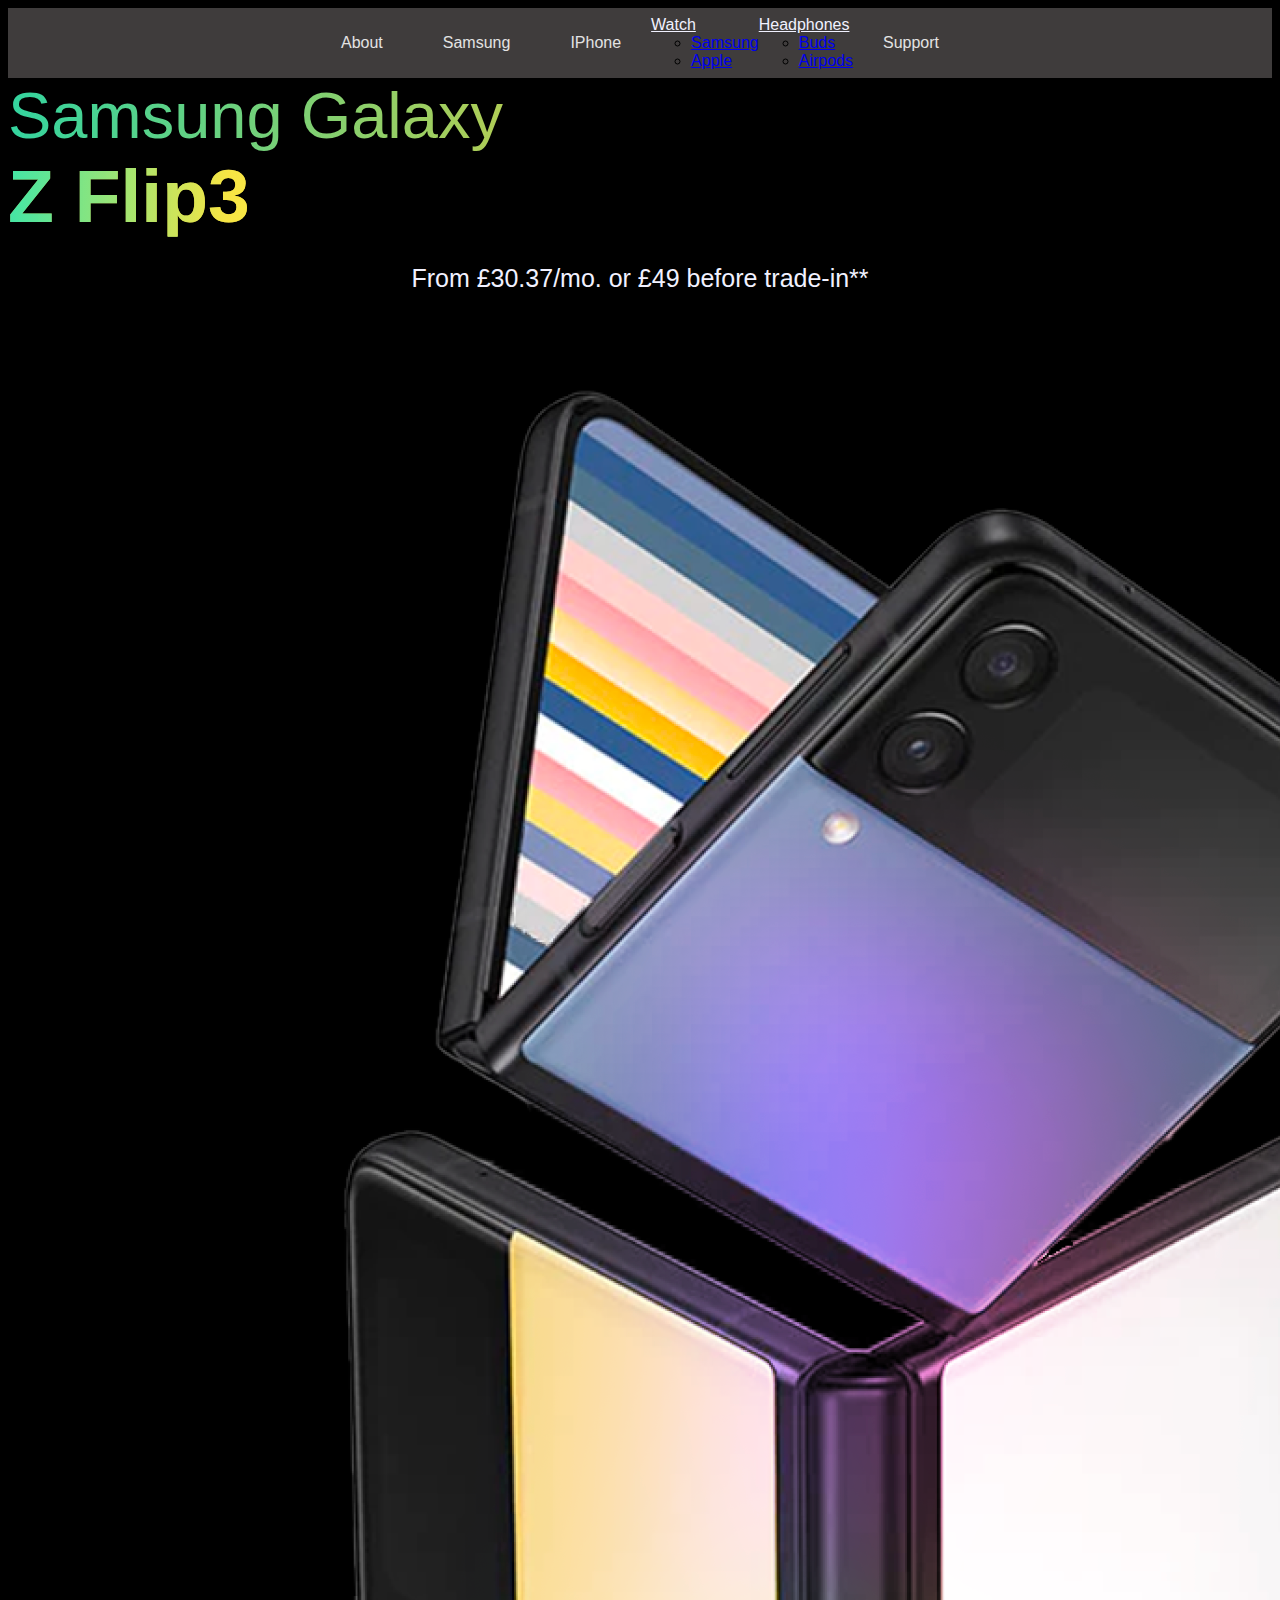
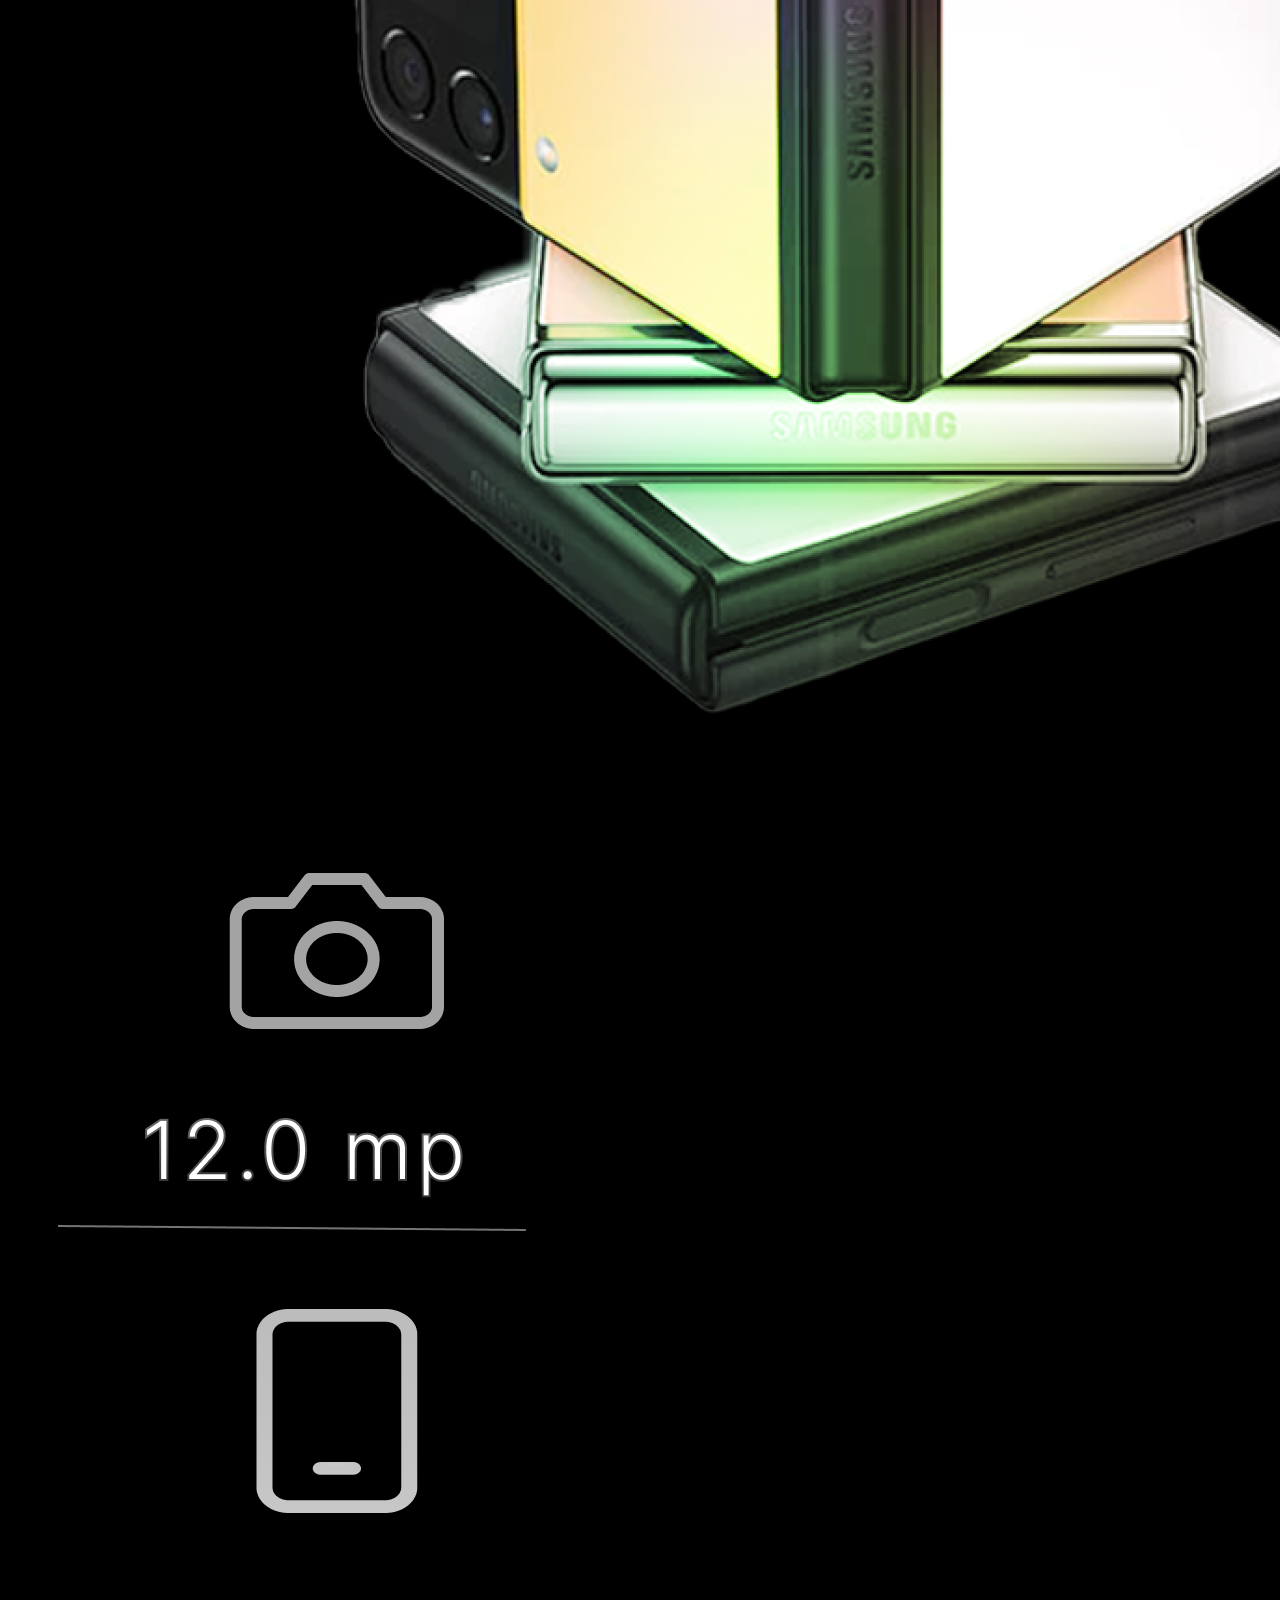
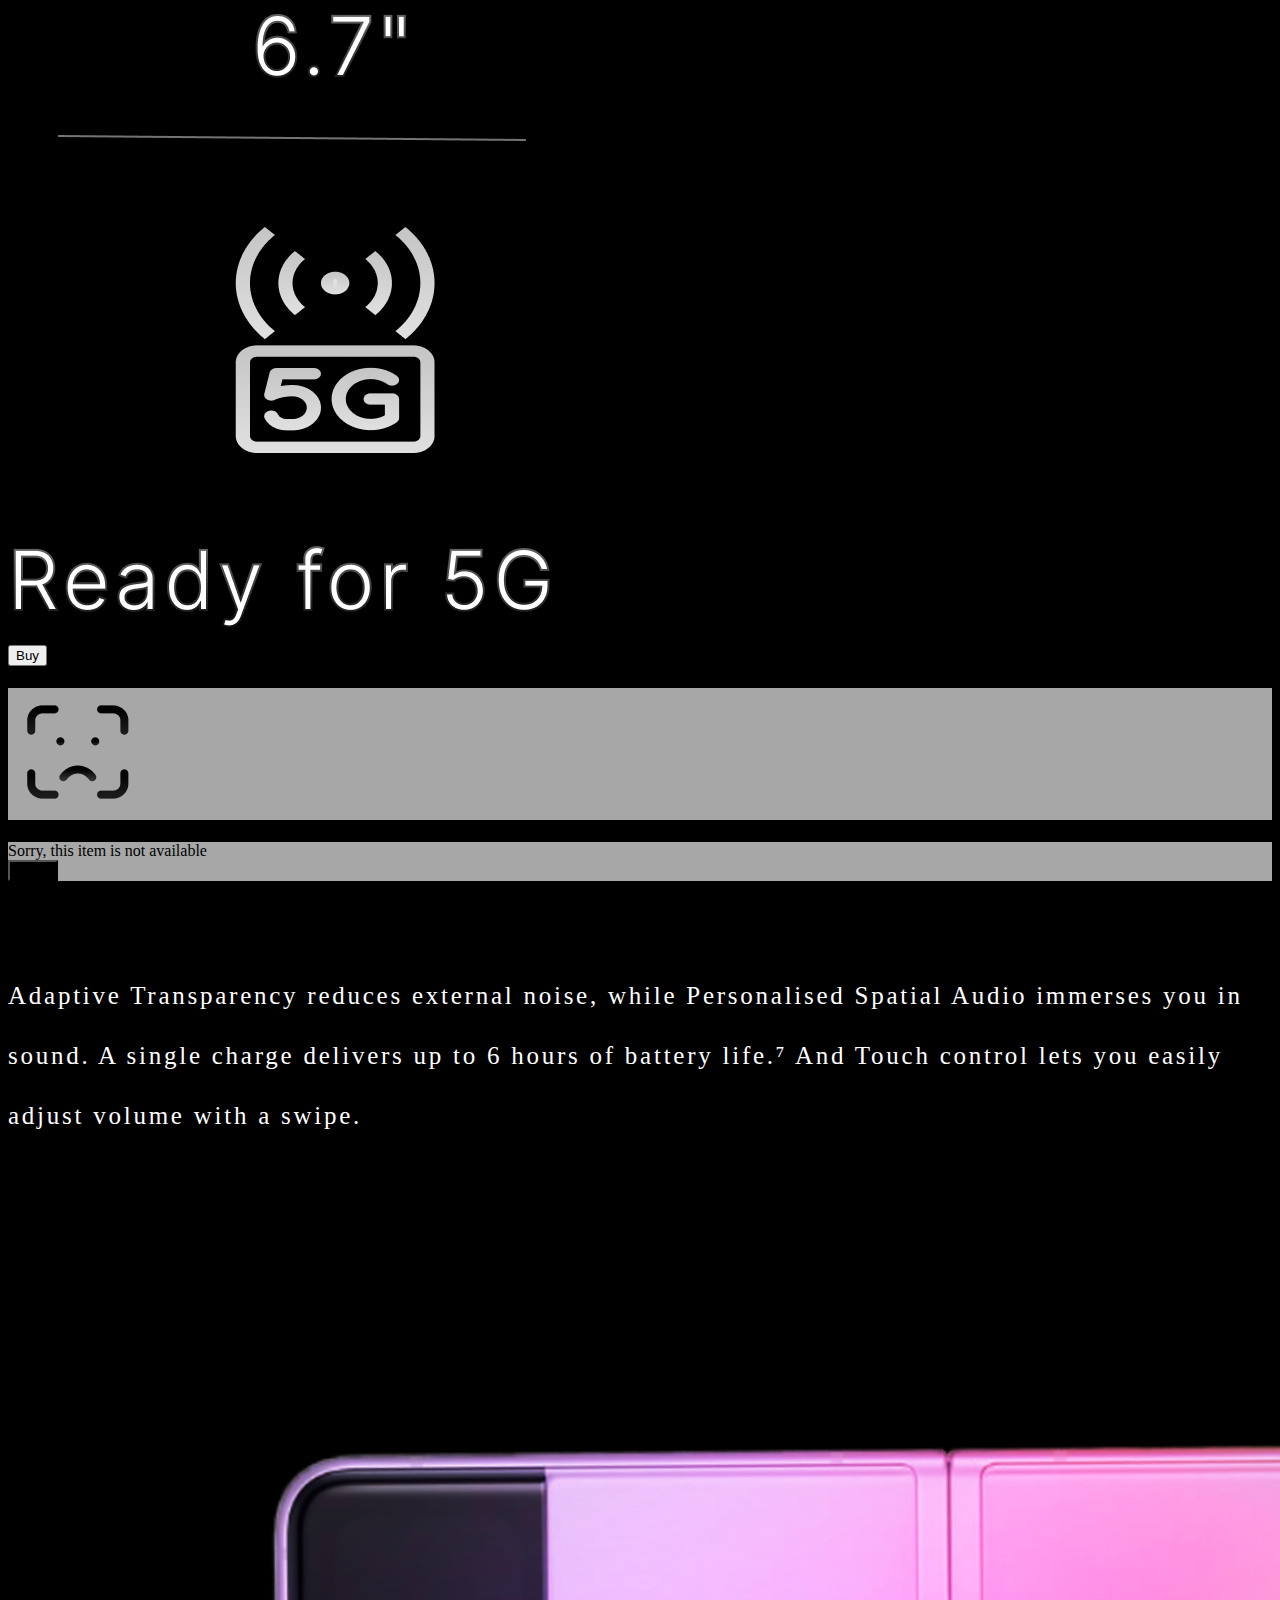
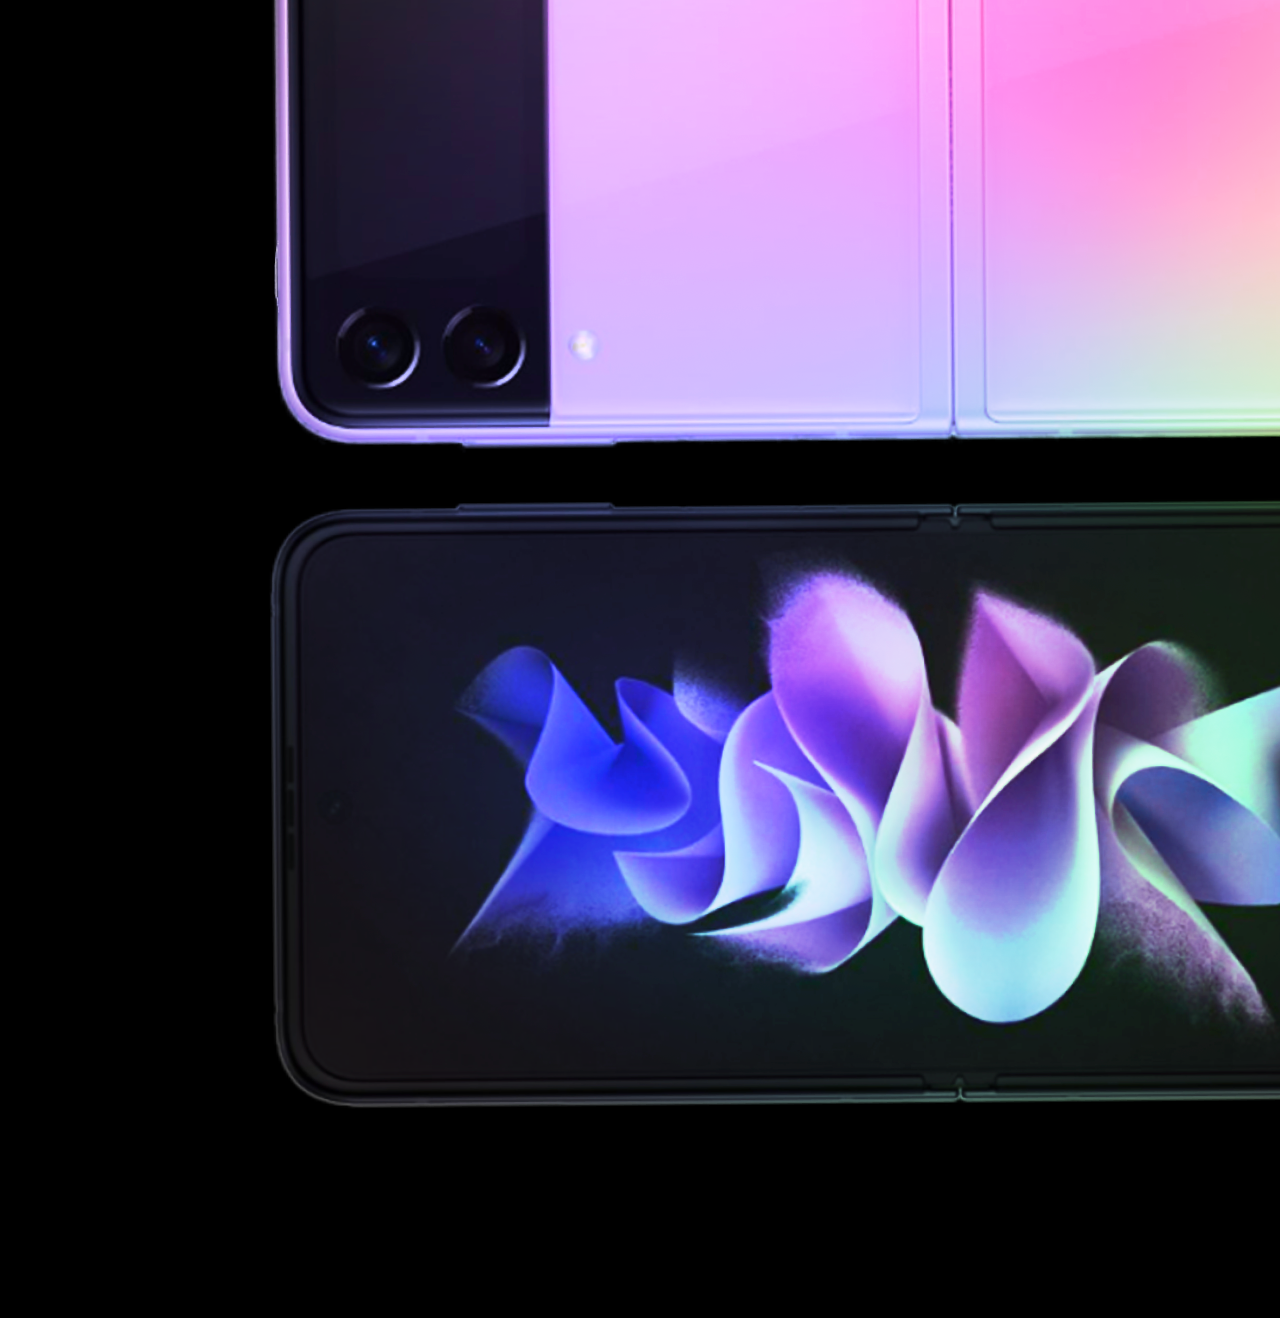
<file: sheets/index_samsung.html>
<!DOCTYPE html>
<html lang="en">

<head>
    <meta charset="UTF-8">
    <title>MobileWorldStation</title>
    <link rel="shortcut icon" href="../img/img_20.png" type="image/png">
    <link rel="stylesheet" href="../styles/main_samsung.css">
    <link href="https://cdn.jsdelivr.net/npm/bootstrap@5.0.2/dist/css/bootstrap.min.css" rel="stylesheet"
          integrity="sha384-EVSTQN3/azprG1Anm3QDgpJLIm9Nao0Yz1ztcQTwFspd3yD65VohhpuuCOmLASjC" crossorigin="anonymous">
</head>
<body>
<nav>
    <ul class="navigation-list">
        <li class="list-item"><a class="navigation-link" href="about.html">About</a></li>
        <li class="list-item"><a class="navigation-link" href="index_samsung.html">Samsung</a></li>
        <li class="list-item"><a class="navigation-link" href="index.html">IPhone</a></li>
        <li class="nav-item dropdown">
            <a class="nav-link dropdown-toggle" style="color: #F1F1FF" href="#" id="navbarDropdown" role="button" data-bs-toggle="dropdown" aria-expanded="false">
                Watch
            </a>
            <ul class="dropdown-menu" aria-labelledby="navbarDropdown">
                <li><a class="dropdown-item" href="watch_samsung.html">Samsung</a></li>
                <li><a class="dropdown-item" href="awatch.html">Apple</a></li>
            </ul>
        </li>
        <li class="nav-item dropdown">
            <a class="nav-link dropdown-toggle" style="color: #F1F1FF" href="#" id="navbarDropdown" role="button" data-bs-toggle="dropdown" aria-expanded="false">
                Headphones
            </a>
            <ul class="dropdown-menu" aria-labelledby="navbarDropdown">
                <li><a class="dropdown-item" href="sbuts.html">Buds</a></li>
                <li><a class="dropdown-item" href="airpods.html">Airpods</a></li>
            </ul>
        </li>
        <li class="list-item"><a class="navigation-link" href="support.html">Support</a></li>

    </ul>

</nav>

<main>
    <div class="container">
        <div class="row p-5"><span class="big fw-lighter">Samsung Galaxy<br> <span class="flip"><b>Z Flip3</b> </span></span>
        </div></div>
        <div class="row "><p class="from fw-lighter">From £30.37/mo. or £49 before trade‑in**</p></div>
        <div class="row"><img src="../img/img_4.png" class="img-fluid" alt="Iphones image"></div>
    </div>
    <div class="container">
        <div class="row justify-content-left block">
            <div style=" " class="col-4">
                <div class="d-flex align-items-left justify-content-end h-100"><img src="../img/img_5.png" class="w-50" alt="airpods info"></div>
            </div>
            <div class="col-6">
                <div class="info_3"><span class="info_1 fw-normal"></span><button class="btn btn-primary " id="buyShop" data-bs-toggle="modal" data-bs-target="#exampleModal">
                    Buy</button></div>
                <!-- Modal -->
                <div class="modal fade" id="exampleModal" tabindex="-1" aria-labelledby="exampleModalLabel" aria-hidden="true">
                    <div class="modal-dialog">
                        <div class="modal-content">
                            <div class="modal-header" style="background: #d1d1d1cc;">
                                <h5 class="modal-title" id="exampleModalLabel"><img src="../img/img_19.png"></h5>
                            </div>
                            <div class="modal-body" style="background: #d1d1d1cc;">
                                Sorry, this item is not available
                            </div>
                            <div class="modal-footer" style="background: #d1d1d1cc;">
                                <button type="button" class="btn btn-secondary" style="background: black;" data-bs-dismiss="modal">Close</button>
                            </div>
                        </div>
                    </div>
                </div>
                <div class="info_4"><p class="info_2 fw-lighter"><br>Adaptive Transparency reduces external noise, while Personalised Spatial Audio immerses you in sound. A single charge delivers up to 6 hours of battery life.⁷ And Touch control lets you easily adjust volume with a swipe.</p></div>

            </div>
        </div>
    </div>

    <div class="row"><img src="../img/img_6.png" class="img_6" alt="airpods"></div>

</main>


<script src="https://cdn.jsdelivr.net/npm/bootstrap@5.0.2/dist/js/bootstrap.bundle.min.js"
        integrity="sha384-MrcW6ZMFYlzcLA8Nl+NtUVF0sA7MsXsP1UyJoMp4YLEuNSfAP+JcXn/tWtIaxVXM"
        crossorigin="anonymous">

</script>
</body>

</html>
</file>
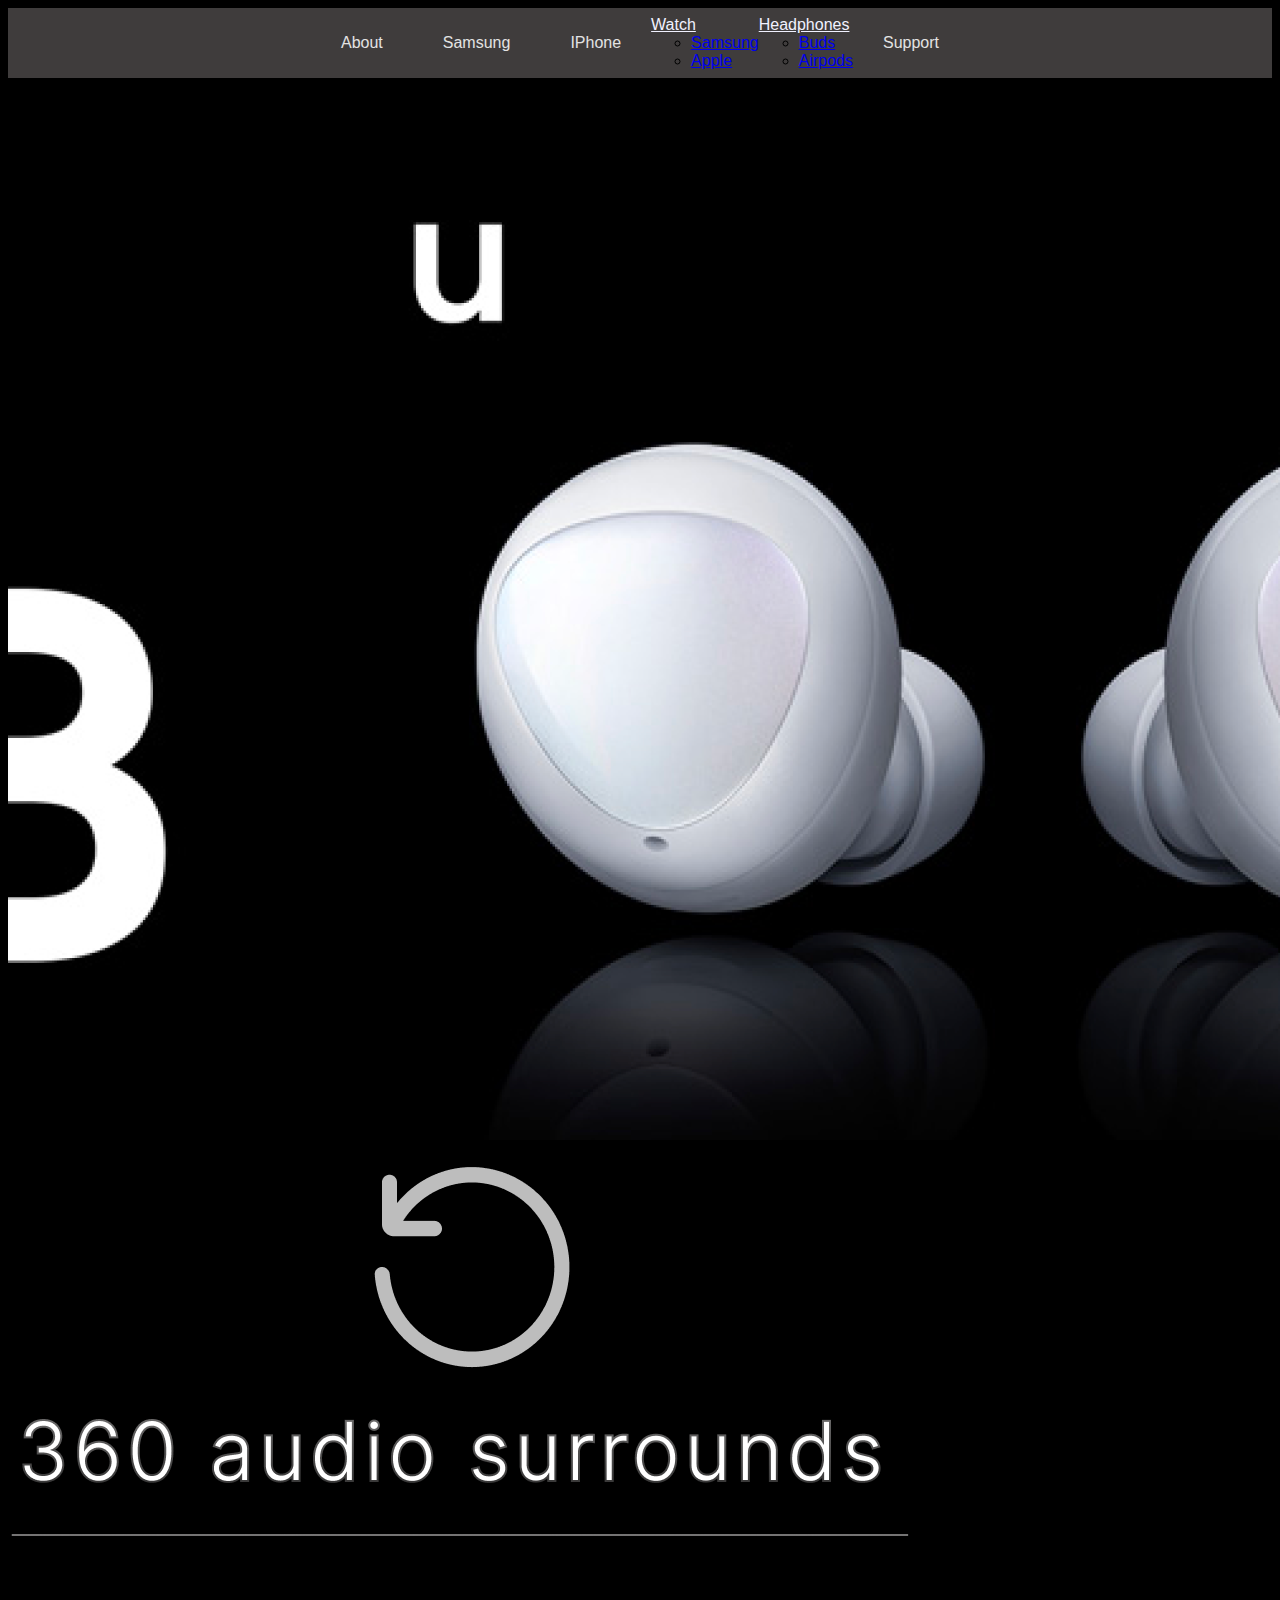
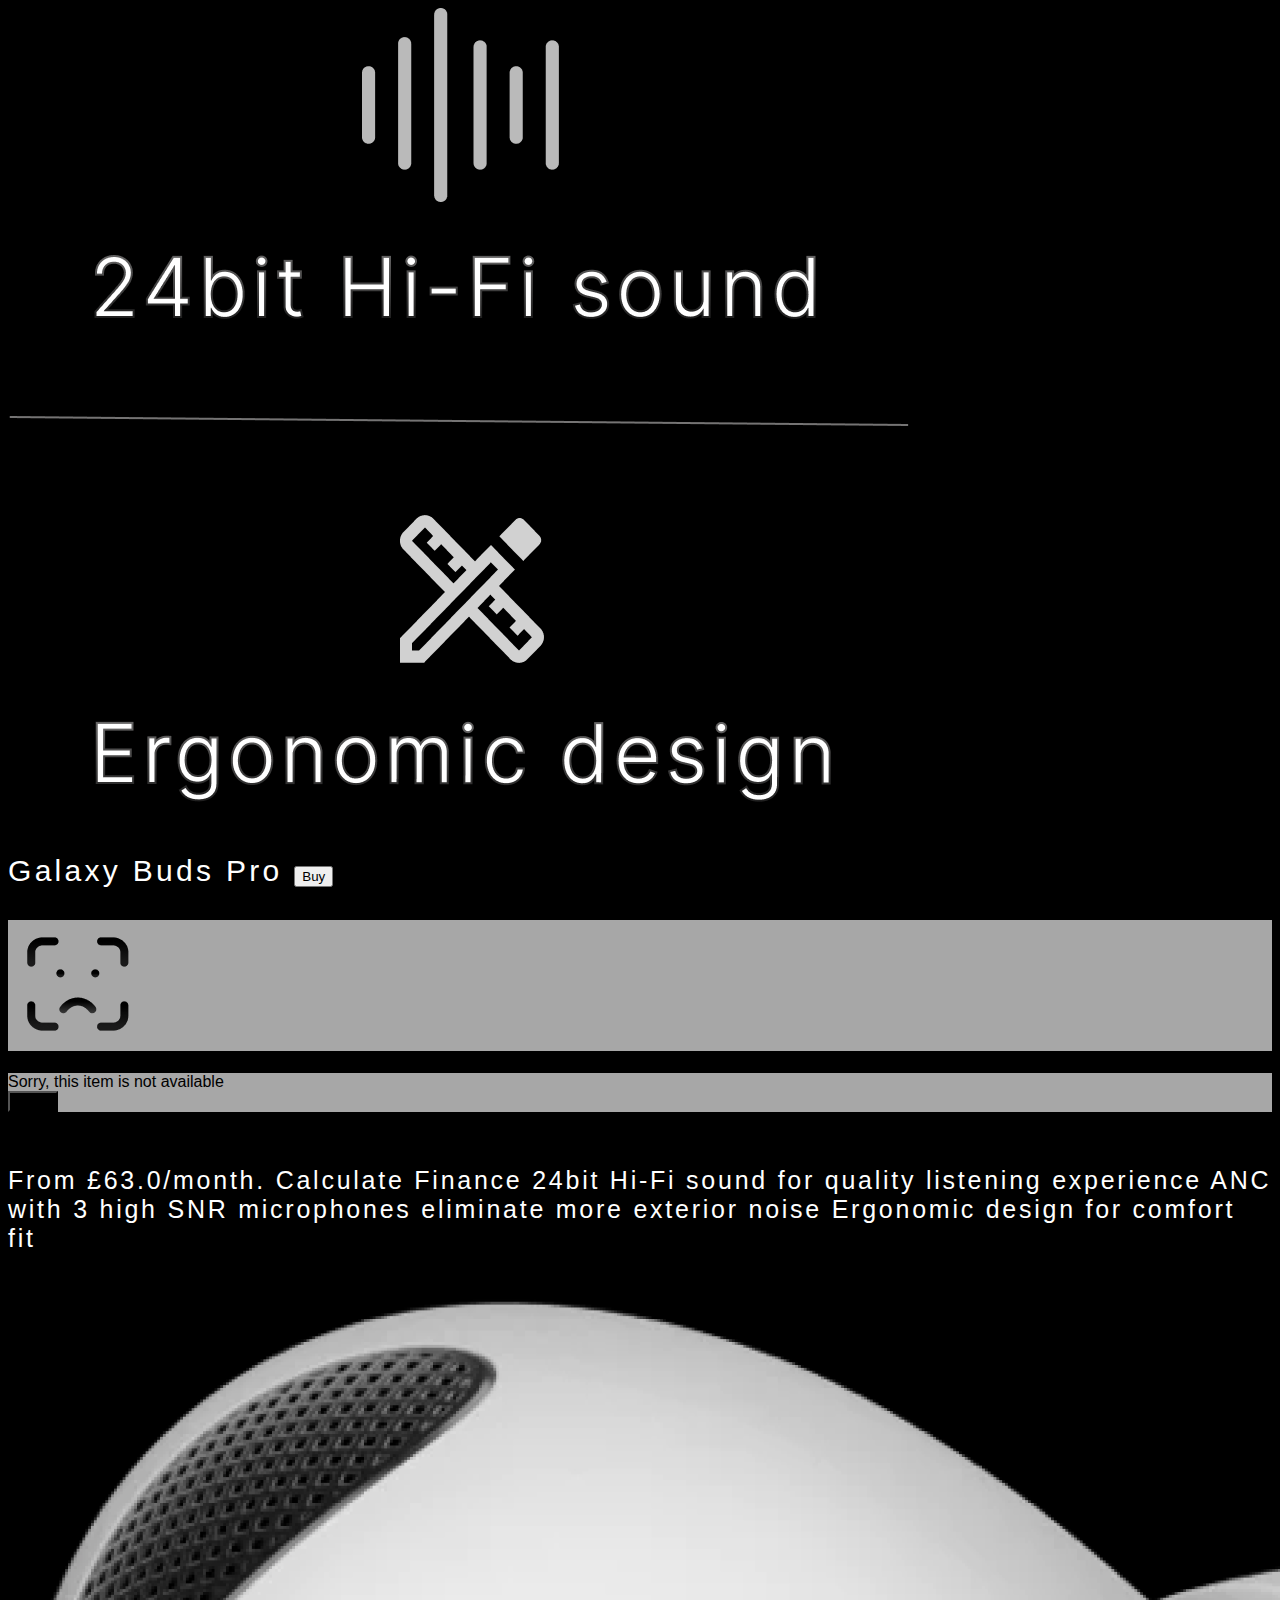
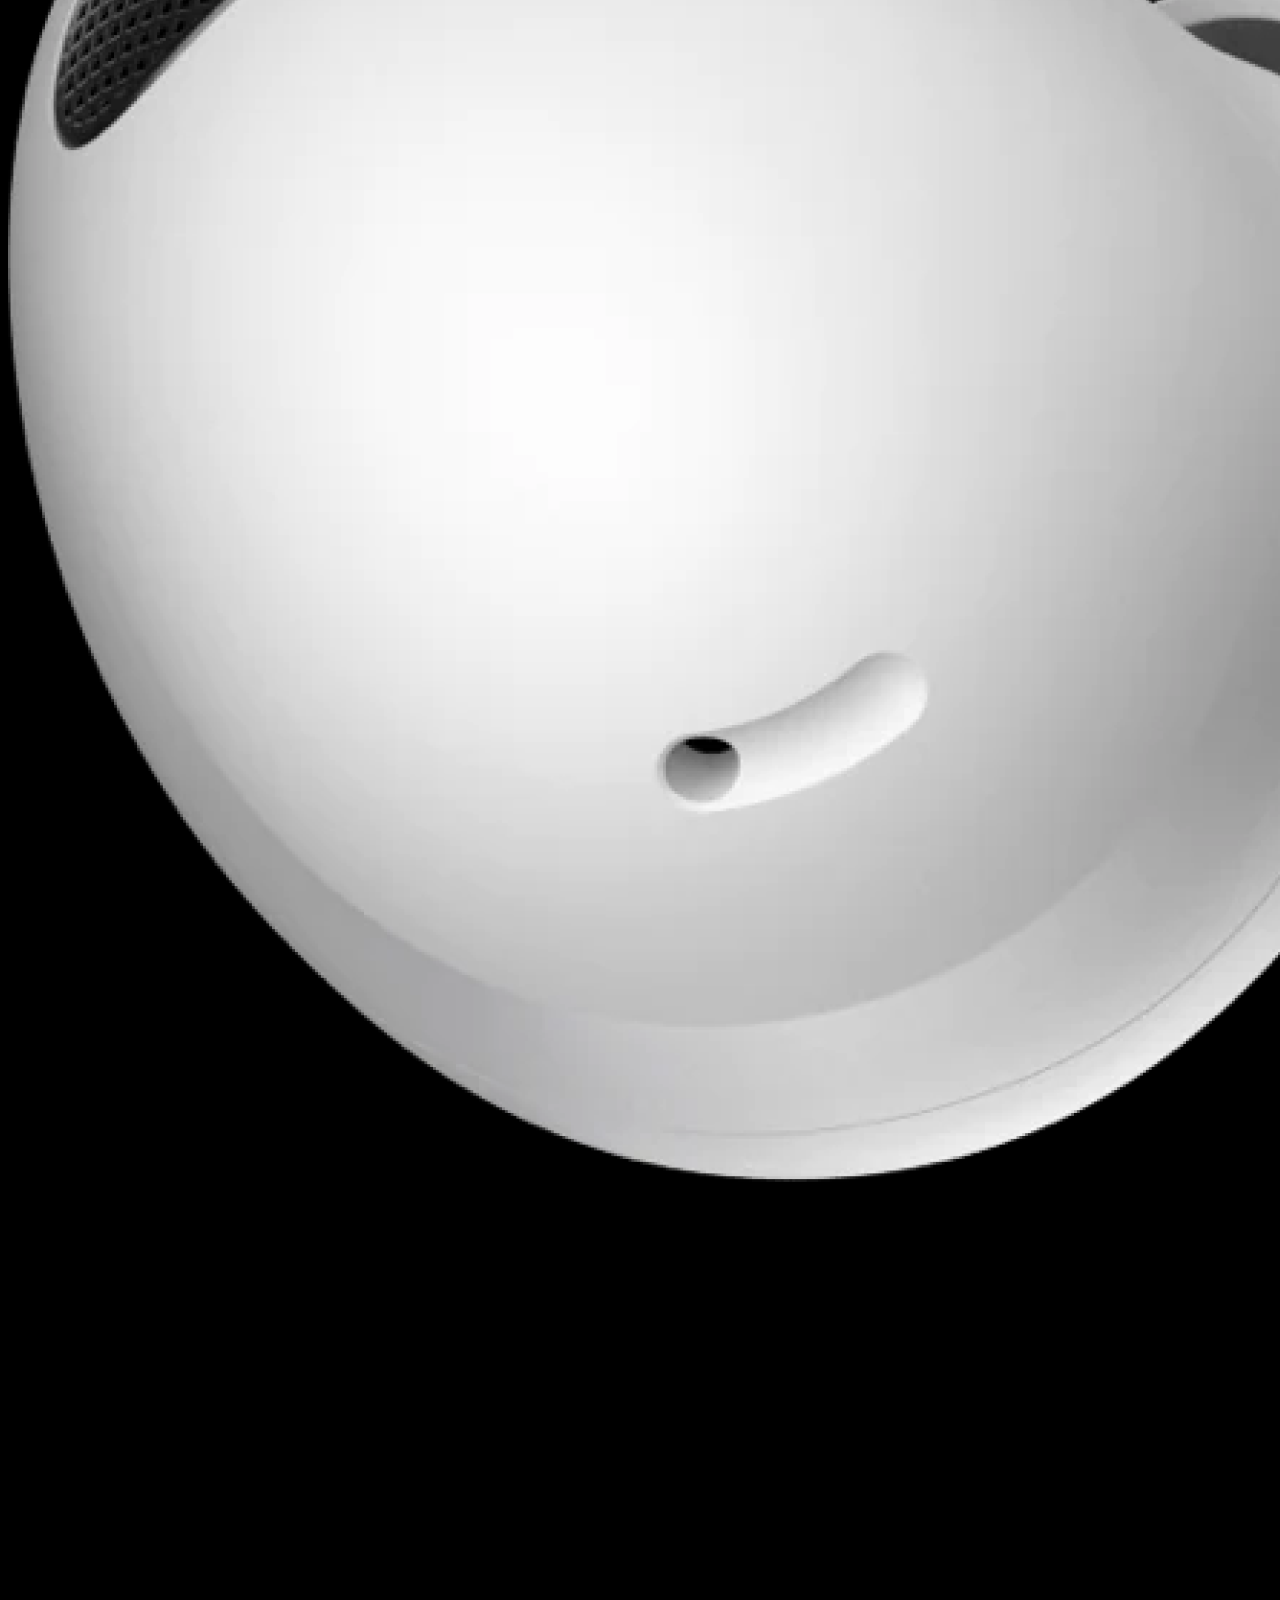
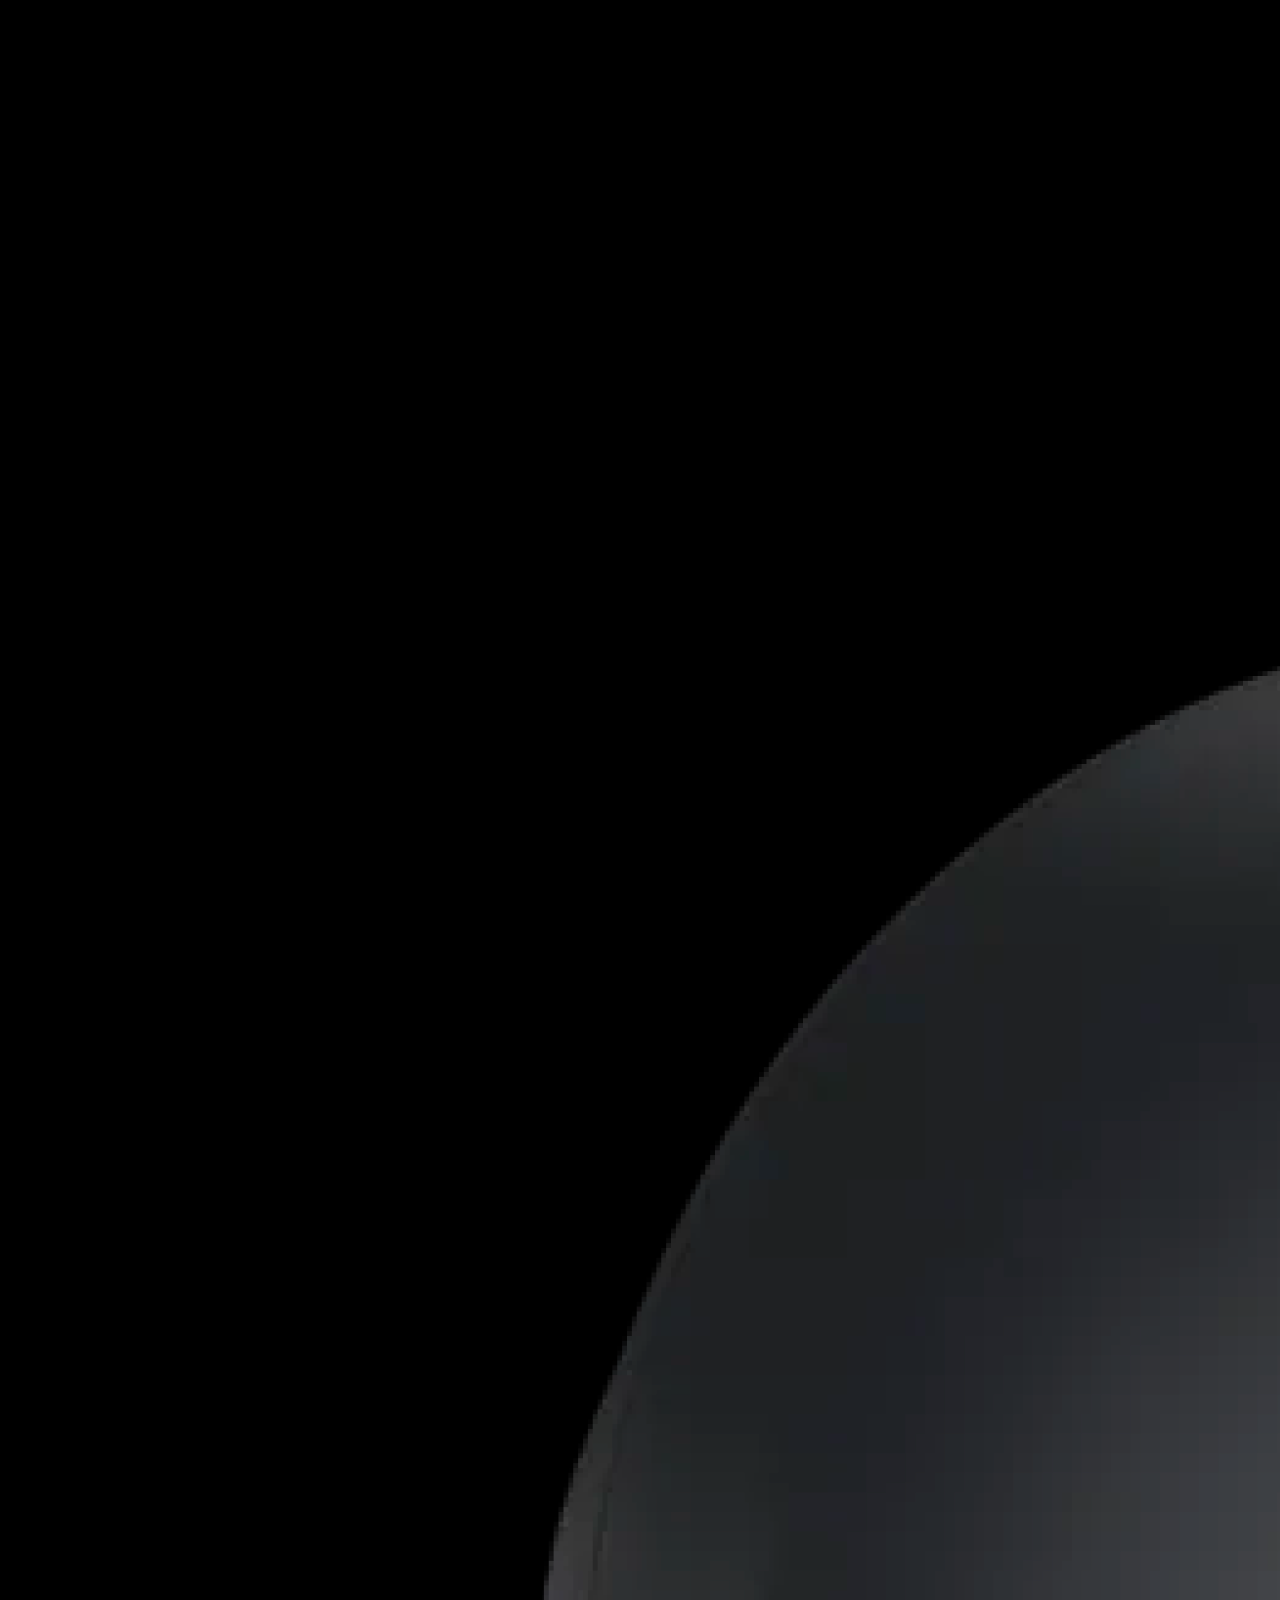
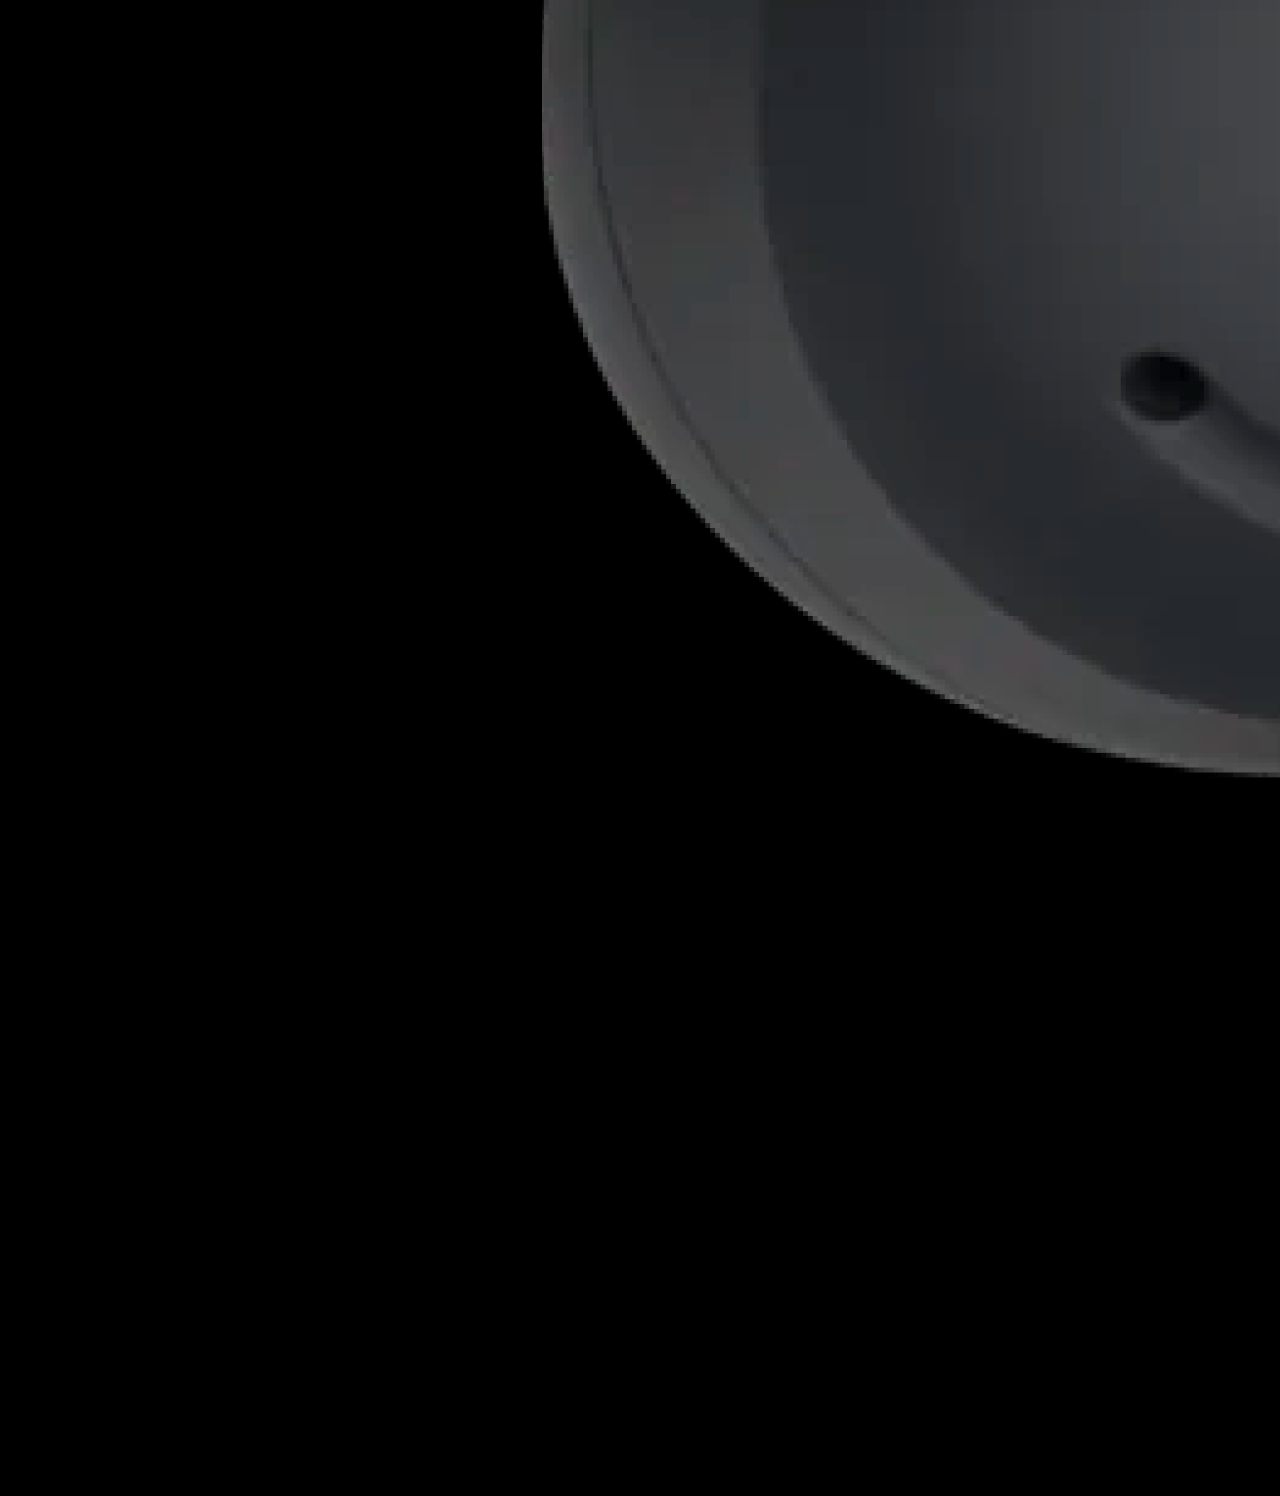
<file: sheets/sbuts.html>
<!DOCTYPE html>
<html lang="en">

<head>
    <meta charset="UTF-8">
    <title>MobileWorldStation</title>
    <link rel="shortcut icon" href="../img/img_20.png" type="image/png">
    <link rel="stylesheet" href="../styles/airpods.css">
    <link href="https://cdn.jsdelivr.net/npm/bootstrap@5.0.2/dist/css/bootstrap.min.css" rel="stylesheet"
          integrity="sha384-EVSTQN3/azprG1Anm3QDgpJLIm9Nao0Yz1ztcQTwFspd3yD65VohhpuuCOmLASjC" crossorigin="anonymous">
</head>
<body>
<nav>
    <ul class="navigation-list">
        <li class="list-item"><a class="navigation-link" href="about.html">About</a></li>
        <li class="list-item"><a class="navigation-link" href="index_samsung.html">Samsung</a></li>
        <li class="list-item"><a class="navigation-link" href="index.html">IPhone</a></li>
        <li class="nav-item dropdown">
            <a class="nav-link dropdown-toggle" style="color: #F1F1FF" href="#" id="navbarDropdown" role="button" data-bs-toggle="dropdown" aria-expanded="false">
                Watch
            </a>
            <ul class="dropdown-menu" aria-labelledby="navbarDropdown">
                <li><a class="dropdown-item" href="watch_samsung.html">Samsung</a></li>
                <li><a class="dropdown-item" href="awatch.html">Apple</a></li>
            </ul>
        </li>
        <li class="nav-item dropdown">
            <a class="nav-link dropdown-toggle" style="color: #F1F1FF" href="#" id="navbarDropdown" role="button" data-bs-toggle="dropdown" aria-expanded="false">
                Headphones
            </a>
            <ul class="dropdown-menu" aria-labelledby="navbarDropdown">
                <li><a class="dropdown-item" href="sbuts.html">Buds</a></li>
                <li><a class="dropdown-item" href="airpods.html">Airpods</a></li>
            </ul>
        </li>
        <li class="list-item"><a class="navigation-link" href="support.html">Support</a></li>

    </ul>

</nav>


<main>
    <div class="container">
        <div class="row"><img src="../img/img_16.png" class="img-fluid" alt="airpods image"></div>
        <div class="row justify-content-left block">
            <div style=" " class="col-4">
                <div class="d-flex align-items-left justify-content-end h-100"><img src="../img/img_17.png" class="w-50" alt="Samsung info"></div>
            </div>
            <div class="col-6">
                <div class="info_3"><span class="info_1 fw-normal">Galaxy Buds Pro  </span><button class="btn btn-primary " id="buyShop" data-bs-toggle="modal" data-bs-target="#exampleModal">
                    Buy</button></div>
                <!-- Modal -->
                <div class="modal fade" id="exampleModal" tabindex="-1" aria-labelledby="exampleModalLabel" aria-hidden="true">
                    <div class="modal-dialog">
                        <div class="modal-content">
                            <div class="modal-header" style="background: #d1d1d1cc;">
                                <h5 class="modal-title" id="exampleModalLabel"><img src="../img/img_19.png"></h5>
                            </div>
                            <div class="modal-body" style="background: #d1d1d1cc;">
                                Sorry, this item is not available
                            </div>
                            <div class="modal-footer" style="background: #d1d1d1cc;">
                                <button type="button" class="btn btn-secondary" style="background: black;" data-bs-dismiss="modal">Close</button>
                            </div>
                        </div>
                    </div>
                </div>
                <div class="info_4"><p class="info_2 fw-lighter"><br>From £63.0/month. Calculate Finance
                    24bit Hi-Fi sound for quality listening experience
                    ANC with 3 high SNR microphones eliminate more exterior noise
                    Ergonomic design for comfort fit</p><br>
            </div>
        </div>
    </div>
    </div>

    <div class="row"><img src="../img/img_18.png" class="img_15" alt="airpods"></div>


</main>


<script src="https://cdn.jsdelivr.net/npm/bootstrap@5.0.2/dist/js/bootstrap.bundle.min.js"
        integrity="sha384-MrcW6ZMFYlzcLA8Nl+NtUVF0sA7MsXsP1UyJoMp4YLEuNSfAP+JcXn/tWtIaxVXM"
        crossorigin="anonymous">

</script>
</body>

</html>
</file>
<file: styles/main_samsung.css>
body {
    background-color: black!important;
}
.navigation-list {
    list-style: none;
    padding: 0;
    margin: 0;
    font-family:Arial, Helvetica, sans-serif;
    font-weight: lighter;
    text-transform: none;
    background: #3F3C3C;
    display: flex;
    flex-direction: row;
    justify-content: center;
    align-items: center;
}

.list-item{
    float: left;
    padding: 10px;
}

.navigation-link {
    color: rgb(227 227 227);
    text-decoration: none;
    line-height: 50px;
    padding: 0 20px;
    transition: .3s all cubic-bezier(0.4, 0, 1, 1);
}

.navigation-link:hover{
    color: #ffffff;
}
.first {
    font-family:Raleway,sans-serif;
    font-size: 20px;
    text-align: center;
    padding-top: 50px;
    color: rgba(255, 255, 255, 0.5);
}

.big {
    font-family: Raleway, sans-serif;
    font-style: normal;
    font-size: 65px;
    text-align: center;
    background: linear-gradient(91.79deg, rgba(36, 231, 184, 0.92) -9.53%, rgba(249, 231, 69, 0.88) 90.08%, #F9E745 110.01%);
    -webkit-background-clip: text;
    -webkit-text-fill-color: transparent;
}
.flip{
    font-family: Rock Salt,Raleway,Arial, Helvetica, sans-serif;
    font-style: normal;
    font-size: 75px;
    text-align: center;
    background: linear-gradient(91.79deg, rgba(36, 231, 184, 0.92) -9.53%, rgba(249, 231, 69, 0.88) 90.08%, #F9E745 110.01%);
    -webkit-background-clip: text;
    -webkit-text-fill-color: transparent;
}

.from{
    font-family:Raleway,sans-serif;
    font-size: 25px;
    text-align: center;
    color:#F1F1FF;
}
.img{
    position: absolute;
    width: 165px;
    height: 352px;
    left: 215px;
    top: 1300px;
}
.info_1{
    position: absolute;
    width: 600px;
    left: 453px;
    top: 1292px;
    font-family: Inter,sans-serif;
    font-size: 30px;
    line-height: 55px;
    letter-spacing: 0.11em;
    color: #FFFFFF;
}
.info{
    position: absolute;
    width: 700px;
    left: 453px;
    top: 1368px;
    font-family: Inter,sans-serif;
    font-weight: 300;
    font-size: 30px;
    line-height: 55px;
    letter-spacing: 0.11em;
    color: #FFFFFF;
}
.img_2 {
    position: absolute;
    height: 680px;
    top: 2470px;
}
.info_samsung{
    position: absolute;
    left: -4px;
    top: 778px;
}

body {
    background-color: black!important;
}
.navigation-list {
    list-style: none;
    padding: 0;
    margin: 0;
    font-family:Arial, Helvetica, sans-serif;
    font-weight: lighter;
    text-transform: none;
    background: #3F3C3C;
    display: flex;
    flex-direction: row;
    justify-content: center;
    align-items: center;
}

.list-item{
    float: left;
    padding: 10px;
}

.navigation-link {
    color: rgb(227 227 227);
    text-decoration: none;
    line-height: 50px;
    padding: 0 20px;
    transition: .3s all cubic-bezier(0.4, 0, 1, 1);
}

.navigation-link:hover{
    color: #ffffff;
}
.first {
    font-family:Raleway,sans-serif;
    font-size: 20px;
    text-align: center;
    padding-top: 50px;
    color: rgba(255, 255, 255, 0.5);
}

.big {
    font-family: Raleway, sans-serif;
    font-style: normal;
    font-size: 65px;
    text-align: center;
    background: linear-gradient(91.79deg, rgba(36, 231, 184, 0.92) -9.53%, rgba(249, 231, 69, 0.88) 90.08%, #F9E745 110.01%);
    -webkit-background-clip: text;
    -webkit-text-fill-color: transparent;
}
.flip{
    font-family: Rock Salt,Raleway,Arial, Helvetica, sans-serif;
    font-style: normal;
    font-size: 75px;
    text-align: center;
    background: linear-gradient(91.79deg, rgba(36, 231, 184, 0.92) -9.53%, rgba(249, 231, 69, 0.88) 90.08%, #F9E745 110.01%);
    -webkit-background-clip: text;
    -webkit-text-fill-color: transparent;
}

.from{
    font-family:Raleway,sans-serif;
    font-size: 25px;
    text-align: center;
    color:#F1F1FF;
}
.img{
    position: relative;
    width: 100%;
}
.info_1{
    font-family: Inter,sans-serif;
    font-size: 30px;
    line-height: 55px;
    letter-spacing: 0.11em;
    color: #FFFFFF;
}
.info_2{
    font-size: 25px;
    line-height: 60px;
    letter-spacing: 0.11em;
    color: #FFFFFF;
}
</file>
<file: styles/airpods.css>
body {
    background-color: black!important;
}
.navigation-list {
    list-style: none;
    padding: 0;
    margin: 0;
    font-family:Arial, Helvetica, sans-serif;
    font-weight: lighter;
    text-transform: none;
    background: #3F3C3C;
    display: flex;
    flex-direction: row;
    justify-content: center;
    align-items: center;
}

.list-item{
    float: left;
    padding: 10px;
}

.navigation-link {
    color: rgb(227 227 227);
    text-decoration: none;
    line-height: 50px;
    padding: 0 20px;
    transition: .3s all cubic-bezier(0.4, 0, 1, 1);
}

.navigation-link:hover{
    color: #ffffff;
}
.first {
    font-family:Raleway,sans-serif;
    font-size: 20px;
    text-align: center;
    padding-top: 50px;
    color: rgba(255, 255, 255, 0.5);
}

.big {
    font-family: Raleway, sans-serif;
    font-style: normal;
    font-size: 65px;
    text-align: center;
    background: linear-gradient(91.79deg, rgba(36, 231, 184, 0.92) -9.53%, rgba(249, 231, 69, 0.88) 90.08%, #F9E745 110.01%);
    -webkit-background-clip: text;
    -webkit-text-fill-color: transparent;
}
.flip{
    font-family: Rock Salt,Raleway,Arial, Helvetica, sans-serif;
    font-style: normal;
    font-size: 75px;
    text-align: center;
    background: linear-gradient(91.79deg, rgba(36, 231, 184, 0.92) -9.53%, rgba(249, 231, 69, 0.88) 90.08%, #F9E745 110.01%);
    -webkit-background-clip: text;
    -webkit-text-fill-color: transparent;
}

.from{
    font-family:Raleway,sans-serif;
    font-size: 25px;
    text-align: center;
    color:#F1F1FF;
}
.img{
    position: relative;
    width: 100%;
}
.info_1{
    font-family: Inter,sans-serif;
    font-size: 30px;
    line-height: 55px;
    letter-spacing: 0.11em;
    color: #FFFFFF;
}
.info_2{
    font-size: 25px;
    letter-spacing: 0.11em;
    color: #FFFFFF;
}
@import url(https://fonts.googleapis.com/css?family=Alegreya+Sans:300);

body {
    font-family: 'Alegreya Sans', sans-serif;
}

/* Sticky footer position and size
-------------------------------------------------- */
html {
    position: relative;
    min-height: 100%;
}
body {
    /* Margin bottom by footer height */
    margin-bottom: 300px;
}
.footer {
    position: absolute;
    bottom: 0;
    width: 100%;
    /* Set the fixed height of the footer here */
    height: 300px;
}

/* Taller footer on small screens */
@media (max-width: 567em) {
    body {
        margin-bottom: 700px;
    }
    .footer {
        height: 700px;
    }
}

/* Sticky footer style and color
-------------------------------------------------- */
footer {
    padding-top: 30px;
    background-color: #292c2f;
    color: #bbb;
}

footer a {
    color: #999;
    text-decoration:none;
}

footer a:hover, footer a:focus {
    color: #aaa;
    text-decoration:none;
    border-bottom:1px dotted #999;
}

footer .form-control {
    background-color: #1f2022;
    box-shadow: 0 1px 0 0 rgba(255, 255, 255, 0.1);
    border: none;
    resize: none;
    color: #d1d2d2;
    padding: 0.7em 1em;
}
</file>
